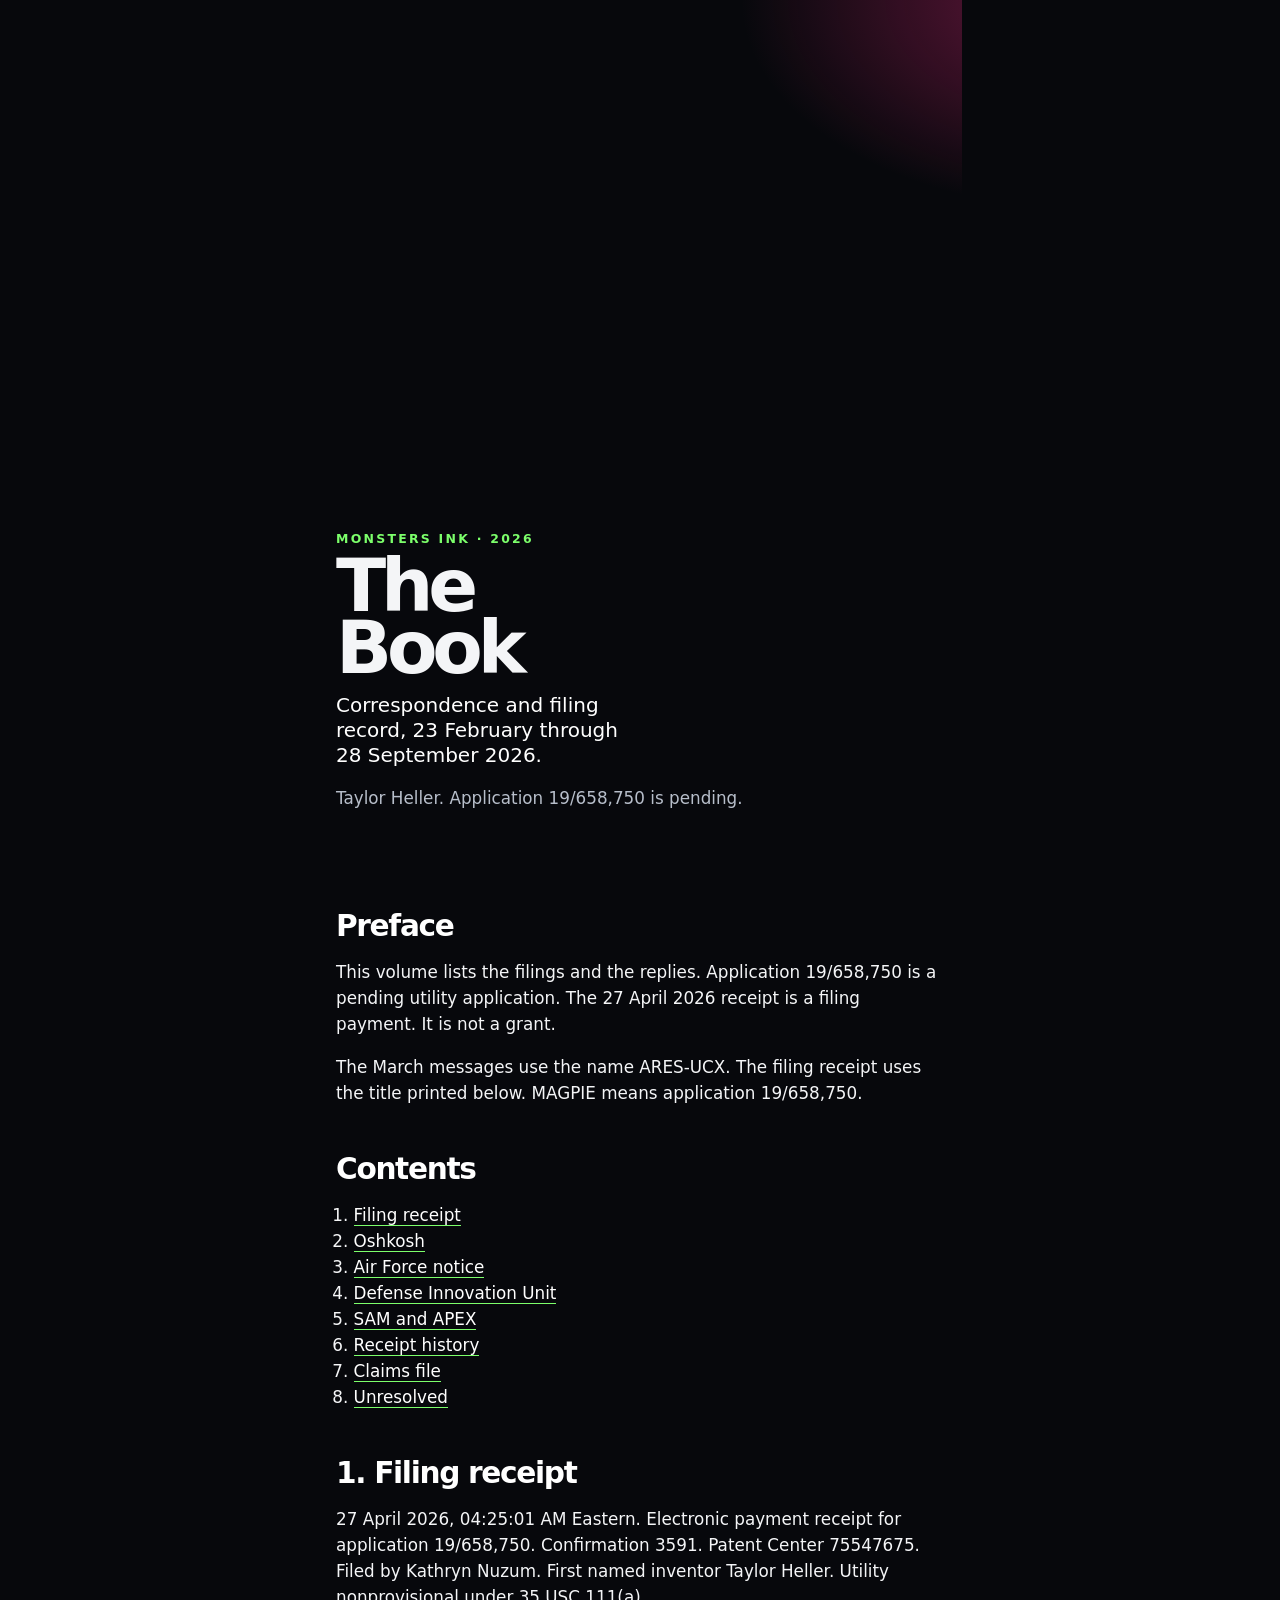
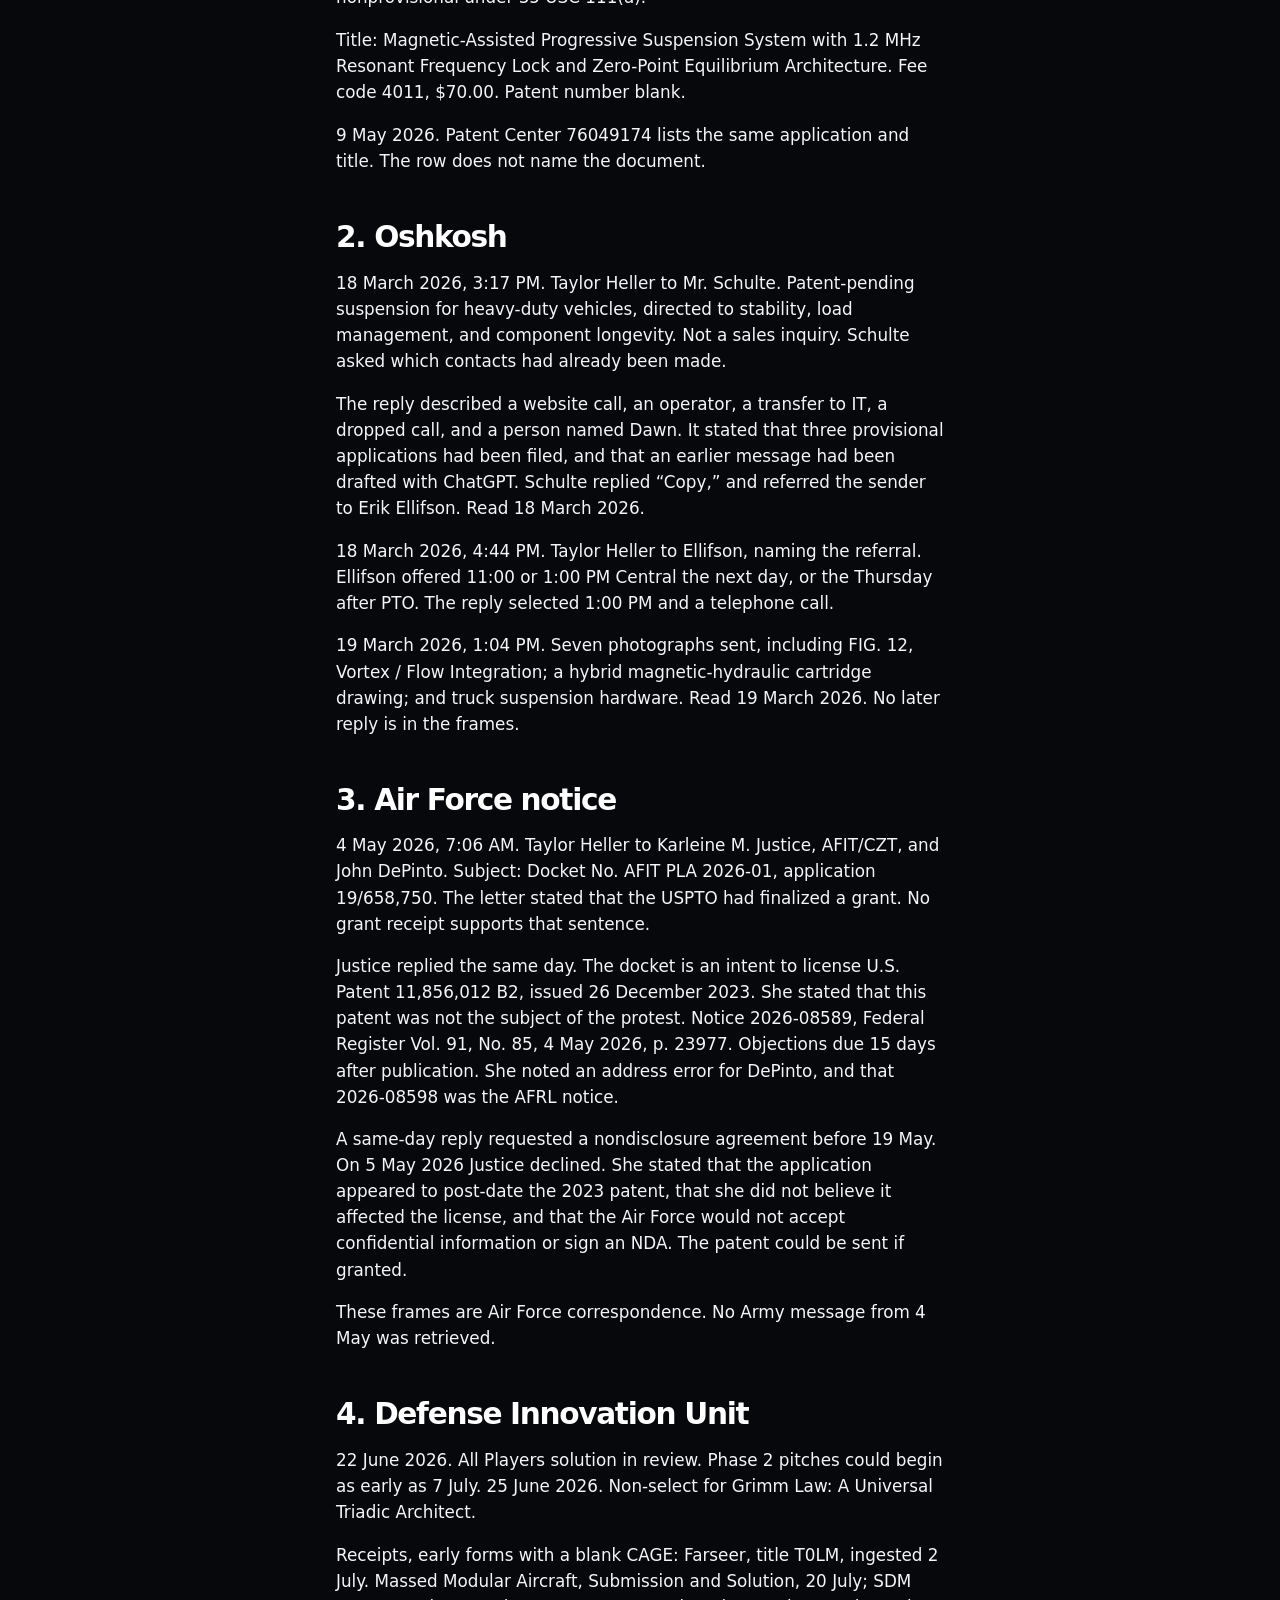
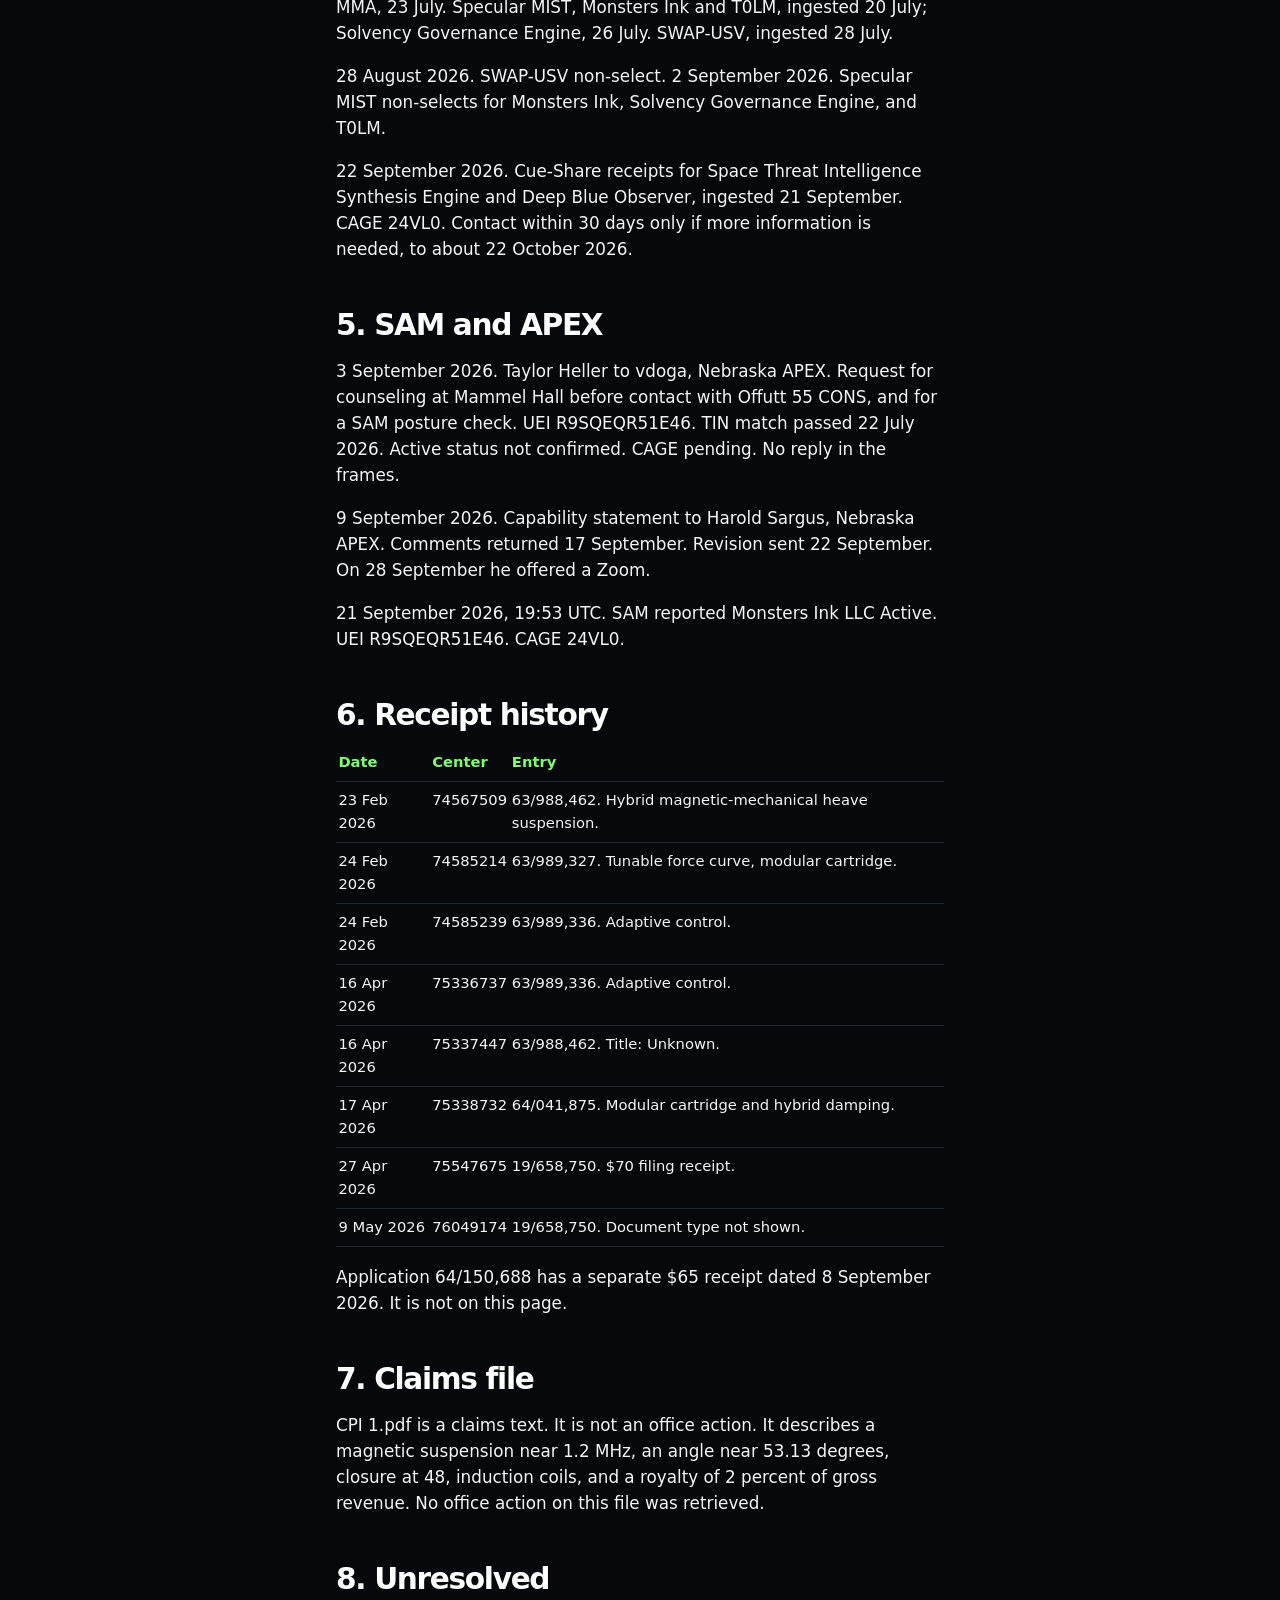
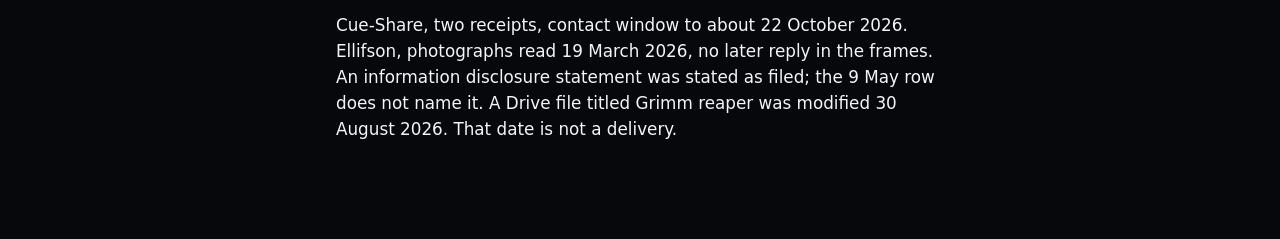
<file: public/book.html>
<!doctype html>
<html lang="en">
<head>
<meta charset="utf-8">
<meta name="viewport" content="width=device-width, initial-scale=1">
<title>The Book</title>
<link rel="stylesheet" href="book.css">
</head>
<body>
<article>
<section class="cover" id="cover">
<p class="kicker">Monsters Ink · 2026</p>
<h1>The<br>Book</h1>
<p class="deck">Correspondence and filing record, 23 February through 28 September 2026.</p>
<p class="muted">Taylor Heller. Application 19/658,750 is pending.</p>
</section>
<section id="preface">
<h2>Preface</h2>
<p>This volume lists the filings and the replies. Application 19/658,750 is a pending utility application. The 27 April 2026 receipt is a filing payment. It is not a grant.</p>
<p>The March messages use the name ARES-UCX. The filing receipt uses the title printed below. MAGPIE means application 19/658,750.</p>
</section>
<nav id="contents">
<h2>Contents</h2>
<ol>
<li><a href="#c1">Filing receipt</a></li>
<li><a href="#c2">Oshkosh</a></li>
<li><a href="#c3">Air Force notice</a></li>
<li><a href="#c4">Defense Innovation Unit</a></li>
<li><a href="#c5">SAM and APEX</a></li>
<li><a href="#c6">Receipt history</a></li>
<li><a href="#c7">Claims file</a></li>
<li><a href="#c8">Unresolved</a></li>
</ol>
</nav>
<section id="c1">
<h2>1. Filing receipt</h2>
<p>27 April 2026, 04:25:01 AM Eastern. Electronic payment receipt for application 19/658,750. Confirmation 3591. Patent Center 75547675. Filed by Kathryn Nuzum. First named inventor Taylor Heller. Utility nonprovisional under 35 USC 111(a).</p>
<p>Title: Magnetic-Assisted Progressive Suspension System with 1.2 MHz Resonant Frequency Lock and Zero-Point Equilibrium Architecture. Fee code 4011, $70.00. Patent number blank.</p>
<p>9 May 2026. Patent Center 76049174 lists the same application and title. The row does not name the document.</p>
</section>
<section id="c2">
<h2>2. Oshkosh</h2>
<p>18 March 2026, 3:17 PM. Taylor Heller to Mr. Schulte. Patent-pending suspension for heavy-duty vehicles, directed to stability, load management, and component longevity. Not a sales inquiry. Schulte asked which contacts had already been made.</p>
<p>The reply described a website call, an operator, a transfer to IT, a dropped call, and a person named Dawn. It stated that three provisional applications had been filed, and that an earlier message had been drafted with ChatGPT. Schulte replied “Copy,” and referred the sender to Erik Ellifson. Read 18 March 2026.</p>
<p>18 March 2026, 4:44 PM. Taylor Heller to Ellifson, naming the referral. Ellifson offered 11:00 or 1:00 PM Central the next day, or the Thursday after PTO. The reply selected 1:00 PM and a telephone call.</p>
<p>19 March 2026, 1:04 PM. Seven photographs sent, including FIG. 12, Vortex / Flow Integration; a hybrid magnetic-hydraulic cartridge drawing; and truck suspension hardware. Read 19 March 2026. No later reply is in the frames.</p>
</section>
<section id="c3">
<h2>3. Air Force notice</h2>
<p>4 May 2026, 7:06 AM. Taylor Heller to Karleine M. Justice, AFIT/CZT, and John DePinto. Subject: Docket No. AFIT PLA 2026-01, application 19/658,750. The letter stated that the USPTO had finalized a grant. No grant receipt supports that sentence.</p>
<p>Justice replied the same day. The docket is an intent to license U.S. Patent 11,856,012 B2, issued 26 December 2023. She stated that this patent was not the subject of the protest. Notice 2026-08589, Federal Register Vol. 91, No. 85, 4 May 2026, p. 23977. Objections due 15 days after publication. She noted an address error for DePinto, and that 2026-08598 was the AFRL notice.</p>
<p>A same-day reply requested a nondisclosure agreement before 19 May. On 5 May 2026 Justice declined. She stated that the application appeared to post-date the 2023 patent, that she did not believe it affected the license, and that the Air Force would not accept confidential information or sign an NDA. The patent could be sent if granted.</p>
<p>These frames are Air Force correspondence. No Army message from 4 May was retrieved.</p>
</section>
<section id="c4">
<h2>4. Defense Innovation Unit</h2>
<p>22 June 2026. All Players solution in review. Phase 2 pitches could begin as early as 7 July. 25 June 2026. Non-select for Grimm Law: A Universal Triadic Architect.</p>
<p>Receipts, early forms with a blank CAGE: Farseer, title T0LM, ingested 2 July. Massed Modular Aircraft, Submission and Solution, 20 July; SDM MMA, 23 July. Specular MIST, Monsters Ink and T0LM, ingested 20 July; Solvency Governance Engine, 26 July. SWAP-USV, ingested 28 July.</p>
<p>28 August 2026. SWAP-USV non-select. 2 September 2026. Specular MIST non-selects for Monsters Ink, Solvency Governance Engine, and T0LM.</p>
<p>22 September 2026. Cue-Share receipts for Space Threat Intelligence Synthesis Engine and Deep Blue Observer, ingested 21 September. CAGE 24VL0. Contact within 30 days only if more information is needed, to about 22 October 2026.</p>
</section>
<section id="c5">
<h2>5. SAM and APEX</h2>
<p>3 September 2026. Taylor Heller to vdoga, Nebraska APEX. Request for counseling at Mammel Hall before contact with Offutt 55 CONS, and for a SAM posture check. UEI R9SQEQR51E46. TIN match passed 22 July 2026. Active status not confirmed. CAGE pending. No reply in the frames.</p>
<p>9 September 2026. Capability statement to Harold Sargus, Nebraska APEX. Comments returned 17 September. Revision sent 22 September. On 28 September he offered a Zoom.</p>
<p>21 September 2026, 19:53 UTC. SAM reported Monsters Ink LLC Active. UEI R9SQEQR51E46. CAGE 24VL0.</p>
</section>
<section id="c6">
<h2>6. Receipt history</h2>
<table>
<tr><th>Date</th><th>Center</th><th>Entry</th></tr>
<tr><td>23 Feb 2026</td><td>74567509</td><td>63/988,462. Hybrid magnetic-mechanical heave suspension.</td></tr>
<tr><td>24 Feb 2026</td><td>74585214</td><td>63/989,327. Tunable force curve, modular cartridge.</td></tr>
<tr><td>24 Feb 2026</td><td>74585239</td><td>63/989,336. Adaptive control.</td></tr>
<tr><td>16 Apr 2026</td><td>75336737</td><td>63/989,336. Adaptive control.</td></tr>
<tr><td>16 Apr 2026</td><td>75337447</td><td>63/988,462. Title: Unknown.</td></tr>
<tr><td>17 Apr 2026</td><td>75338732</td><td>64/041,875. Modular cartridge and hybrid damping.</td></tr>
<tr><td>27 Apr 2026</td><td>75547675</td><td>19/658,750. $70 filing receipt.</td></tr>
<tr><td>9 May 2026</td><td>76049174</td><td>19/658,750. Document type not shown.</td></tr>
</table>
<p>Application 64/150,688 has a separate $65 receipt dated 8 September 2026. It is not on this page.</p>
</section>
<section id="c7">
<h2>7. Claims file</h2>
<p>CPI 1.pdf is a claims text. It is not an office action. It describes a magnetic suspension near 1.2 MHz, an angle near 53.13 degrees, closure at 48, induction coils, and a royalty of 2 percent of gross revenue. No office action on this file was retrieved.</p>
</section>
<section id="c8">
<h2>8. Unresolved</h2>
<p>Cue-Share, two receipts, contact window to about 22 October 2026. Ellifson, photographs read 19 March 2026, no later reply in the frames. An information disclosure statement was stated as filed; the 9 May row does not name it. A Drive file titled Grimm reaper was modified 30 August 2026. That date is not a delivery.</p>
</section>
</article>
</body>
</html>
</file>
<file: public/book.css>
:root{color-scheme:dark}
html{background:#07080c}
body{margin:0 auto;max-width:38rem;padding:0 1.15rem 5rem;font:1.05rem/1.55 "Avenir Next","Segoe UI",system-ui,sans-serif;color:#f4f5f7;background:radial-gradient(900px 480px at -10% -10%, rgba(37,99,235,.55), transparent 55%),radial-gradient(700px 420px at 120% 0%, rgba(219,39,119,.45), transparent 50%),#07080c}
.cover{min-height:92vh;display:flex;flex-direction:column;justify-content:flex-end;padding:0 0 2.2rem}
.kicker{margin:0 0 .6rem;font:700 .78rem/1 ui-sans-serif,system-ui;letter-spacing:.18em;text-transform:uppercase;color:#7CFF6B}
h1{margin:0;font-size:4.6rem;line-height:.84;letter-spacing:-.07em;font-weight:750}
.deck{margin:.9rem 0 0;max-width:18rem;font-size:1.25rem;line-height:1.25;color:#fff}
.muted{color:#b7beca}
h2{margin:3rem 0 .8rem;padding:0;border:0;font-size:1.85rem;letter-spacing:-.045em;line-height:1.05;color:#fff}
a{color:#9ae6ff}
.audit{margin:1.2rem 0;padding:.85rem .9rem;background:#10131a;color:#d5d8e0;border-left:3px solid #7CFF6B;font-size:.95rem}
nav ol{padding-left:1.1rem}
nav a{color:#fff;text-decoration:none;border-bottom:1px solid #7CFF6B}
table{width:100%;border-collapse:collapse;font-size:.92rem}
td,th{border-bottom:1px solid #232833;text-align:left;padding:.45rem .15rem;vertical-align:top}
th{color:#7CFF6B;font-weight:650}
</file>
